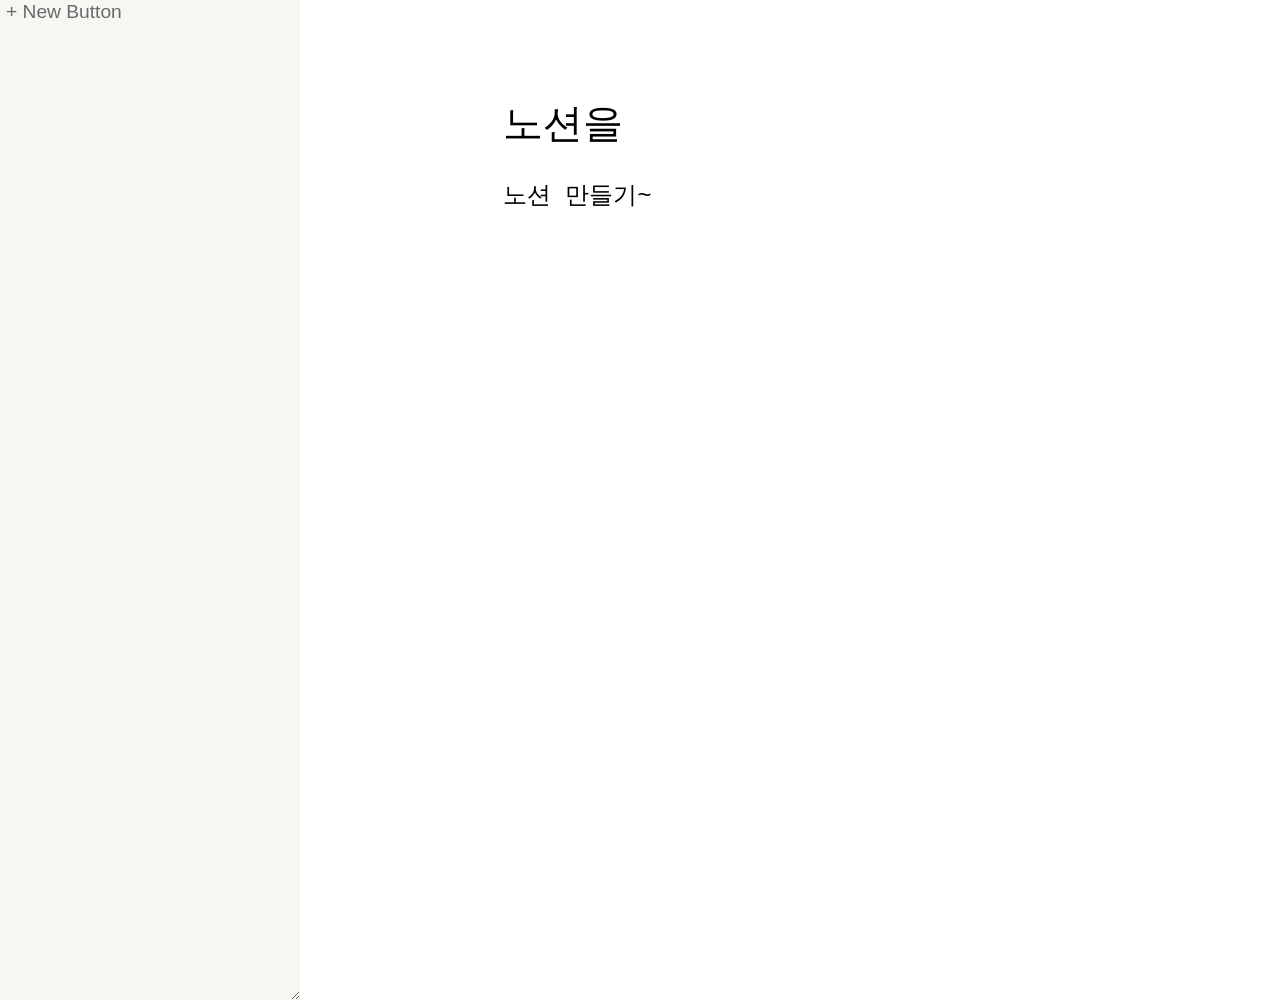
<file: index.html>
<!DOCTYPE html>
<html lang="ko">
    <head>
        <meta charset="UTF-8" />
        <meta name="viewport" content="width=device-width, initial-scale=1.0" />
        <link rel="stylesheet" href="styles/style.css" />

        <title>Document</title>
    </head>
    <body>
        <main id="app"></main>
        <script type="module" src="src/main.js"></script>
    </body>
</html>
</file>
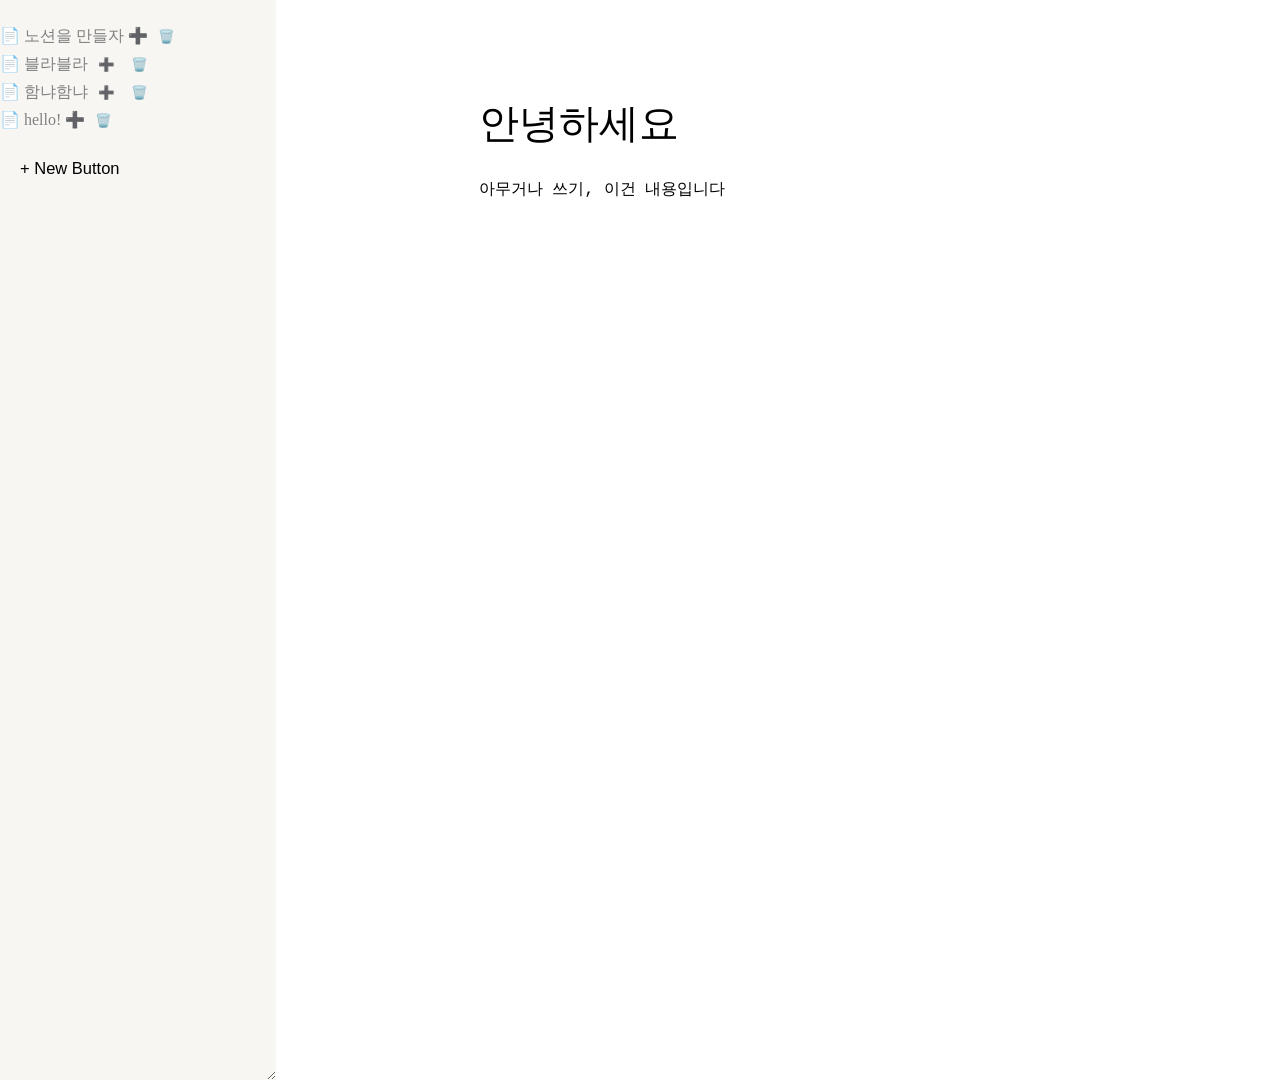
<file: 4기김동욱/index.html>
<!DOCTYPE html>
<html lang="ko">
    <head>
        <meta charset="UTF-8" />
        <meta name="viewport" content="width=device-width, initial-scale=1.0" />
        <link rel="stylesheet" href="./styles/style.css" />
        <title>Document</title>
    </head>
    <body>
        <main id="app"></main>
        <script type="module" src="src/main.js"></script>
    </body>
</html>
</file>
<file: styles/style.css>
@import 'reset.css';

#app {
    display: flex;
    flex-decoration: row;
}

/* sidebar */
ul {
    list-style-type: circle;
    margin-left: 10%;
}
li {
    margin-top: 4%;
}

.listContainer {
    width: 300px;
    height: 1000px;
    background-color: #f7f6f3;
    overflow: auto;
    resize: horizontal;
}

.dataList {
    margin: 10% 0;
    color: #808080;
}
.addBtn,
.delBtn {
    background-color: #f7f6f3;
    color: black;
    border: none;
}

.addBtn:hover,
.delBtn:hover {
    cursor: pointer;
}

.newBtn {
    background-color: #f7f6f3;
    border: none;
    font-size: 1.2rem;
    text-align: left;
    width: 100%;
    height: 20px;
    color: #696969;
}

.newBtn:hover {
    cursor: pointer;
    color: #000000;
}

.editorPage {
    display: flex;
    flex-direction: column;
    margin: 10% 20%;
}

.editorTitle {
    border: none;
    font-size: 2.5rem;
    width: 1000px;

    outline: none;
}

.editorContent {
    margin-top: 30px;
    border: none;
    width: 1000px;

    height: 600px;
    font-size: 1.5rem;
    outline: none;

    resize: none;
}
</file>
<file: 4기김동욱/styles/style.css>
@import "reset.css";
@import "editor.css";
@import "sidebar.css";

:root {
  --background: white;
  --sideBar: #f7f6f3;
  --text-color: black;
}

body {
  background-color: var(--background);
  color: var(--text-color);
}

#app {
  display: flex;
  flex-direction: row;
}
</file>
